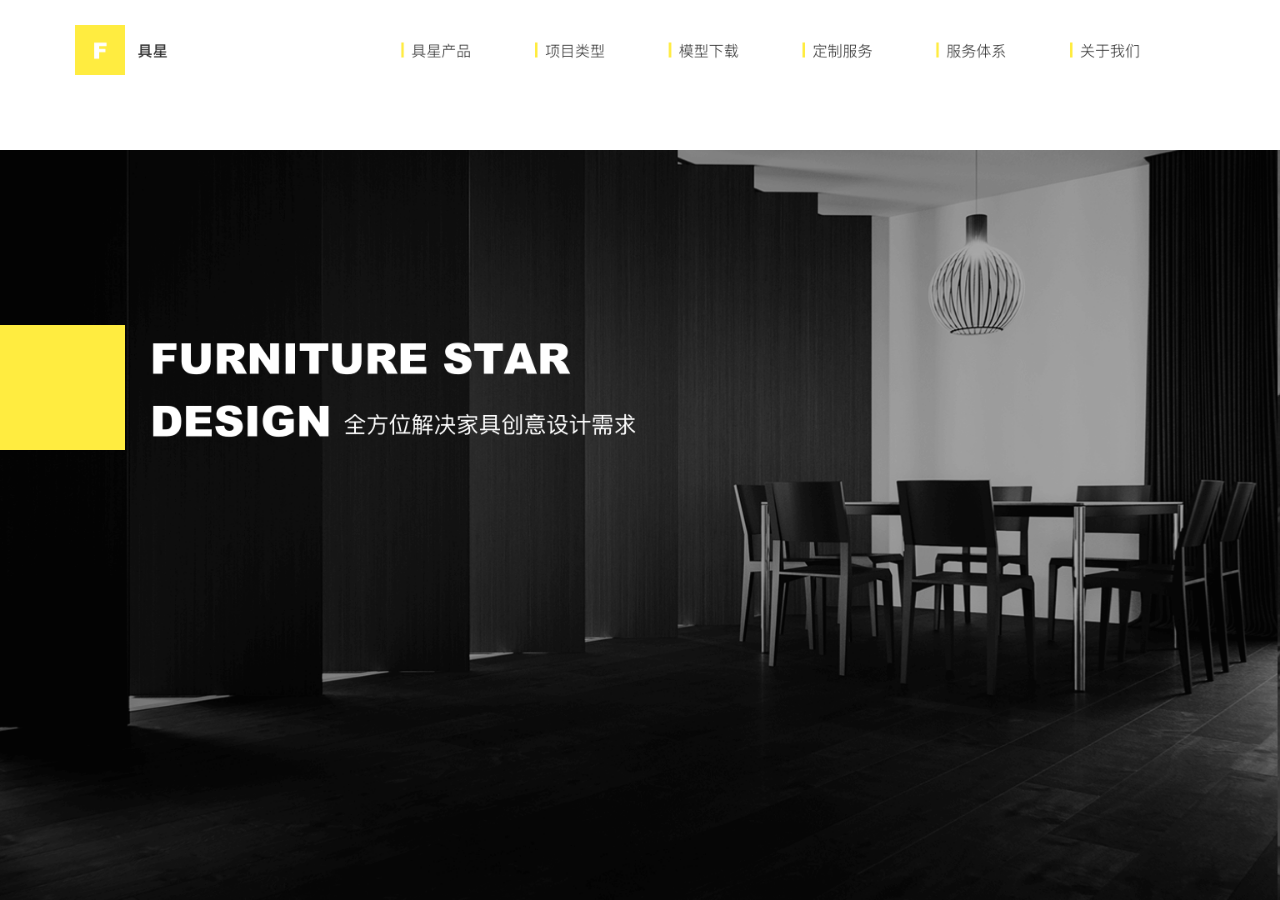
<file: index.html>
<!DOCTYPE HTML>
<html>

	<head>
		<meta charset="UTF-8" />
		<title>具星</title>
		<link rel="stylesheet" type="text/css" href="css/bootstrap-theme.min.css" />
		<link rel="stylesheet" type="text/css" href="css/bootstrap.min.css" />
		<link rel="stylesheet" type="text/css" href="css/fullPage.css" />
		<link rel="stylesheet" type="text/css" href="css/index.css" />
		<link rel="stylesheet" type="text/css" href="css/project_roll.css" />
	</head>

	<body>
		<div id="pageContain">
			<div class="page page1 current">
				<div id="index" class="contain">
				</div>
			</div>
			<div class="page page2">
				<div id="project" class="contain">
					<div id="demo">
						<div id="indemo">
							<div id="demo1" class="lmboxb">
								<ul>
									<li>

										<div>
											<img src="img/1.png"/>
										</div>

										<div>
										</div>

									</li>
									<li>

										<div>
											<img src="img/2.png"/>
										</div>

										<div>
										</div>

									</li>
									<li>

										<div>
											<img src="img/3.png"/>
										</div>

										<div>
										</div>

									</li>
									<li>

										<div>
											<img src="img/4.png"/>
										</div>

										<div>
										</div>

									</li>
									<li>

										<div>
											<img src="img/5.png"/>
										</div>

										<div>
										</div>

									</li>
									<li>

										<div>
											<img src="img/6.png"/>
										</div>

										<div>
										</div>

									</li>
									<li>

										<div>
											<img src="img/7.png"/>
										</div>

										<div>
										</div>

									</li>
									<li>

										<div>
											<img src="img/8.png"/>
										</div>

										<div>
										</div>

									</li>
								</ul>
							</div>
							<div id="demo2"></div>
						</div>
					</div>
				</div>
			</div>
			<div class="page page3">
				<div id="project_type" class="contain">

				</div>
			</div>
			<div class="page page4">
				<div id="model" class="contain">

				</div>
			</div>
			<div class="page page5">
				<div id="custom" class="contain">

				</div>
			</div>
			<div class="page page6">
				<div id="service" class="contain">

				</div>
			</div>
			<div class="page page7">
				<div id="about" class="contain">

				</div>
			</div>
		</div>
		<!--alternative-->
		<div id="nav_index" onclick="goPage(0)">
		</div>
		<div id="nav_project" onclick="goPage(1)">
		</div>
		<div id="nav_project_type" onclick="goPage(2)">
		</div>
		<div id="nav_model" onclick="goPage(3)">
		</div>
		<div id="nav_custom" onclick="goPage(4)">
		</div>
		<div id="nav_service" onclick="goPage(5)">
		</div>
		<div id="nav_about" onclick="goPage(6)">
		</div>
		<ul id="navBar" hidden="hidden">
			<li>1</li>
			<li>2</li>
			<li>3</li>
			<li>4</li>
			<li>5</li>
			<li>6</li>
			<li>7</li>
		</ul>
		<!--alternative-->
	</body>
	<script src="js/bootstrap.min.js" type="text/javascript" charset="utf-8"></script>
	<script src="js/fullPage.min.js" type="text/javascript" charset="utf-8"></script>
	<script type="text/javascript">
		//全屏代码
		var runPage = new FullPage({
			id: 'pageContain', // 外层包裹id
			slideTime: 800, // 每页切换时间(毫秒)
			continuous: false, // 是否循环(即能从最后页跳到第一页面)
			effect: { // 效果参数
				transform: {
					translate: 'Y', // 切换方向 'X'|'Y'|'XY'|'none' 表示 X轴|Y轴|XY轴|无
					scale: [.1, 1], // 缩放 [scalefrom, scaleto] 表示 [起始缩放比例, 结束时缩放比例]
					rotate: [0, 0] // 旋转 [rotatefrom, rotateto] 表示 [起始旋转角度, 结束时旋转角度]
				},
				opacity: [0, 1] // 透明度 [opacityfrom, opacityto] 表示 [起始透明度, 结束时透明度]
			},
			mode: 'wheel,touch,nav:navBar', // 转换模式 'wheel,touch,nav:navBar' 表示 '滚轮,触摸,导航条:导航条id'
			easing: 'ease', // easing('ease','ease-in','ease-in-out' or use cubic-bezier like [.33, 1.81, 1, 1];
			start: 0 // 初始化时被展示的页面页码
			//  ,onSwipeStart : function(index, thisPage) {   // 触摸开始时的回调函数
			//    return 'stop';//当 return 'stop' 时,此次触摸将不会生效
			//  }
			//  ,beforeChange : function(index, thisPage) {   // 滑动开始时的回调函数
			//    return 'stop';//当 return 'stop' 时,此次滑动将还原
			//  }
			//  ,callback : function(index, thisPage) {       // 滑动结束后的回调函数
			//    alert(index);
			//  };
		});

		function goPage(to) {
			runPage.go(to);
		}

		//无缝滚动
		var speed = 30; //数字越大速度越慢
		var tab = document.getElementById("demo");
		var tab1 = document.getElementById("demo1");
		var tab2 = document.getElementById("demo2");
		tab2.innerHTML = tab1.innerHTML;

		function Marquee() {
			if(tab2.offsetWidth - tab.scrollLeft <= 0)
				tab.scrollLeft -= tab1.offsetWidth
			else {
				tab.scrollLeft++;
			}
		}
		var MyMar = setInterval(Marquee, speed);
		tab.onmouseover = function() {
			clearInterval(MyMar)
		};
		tab.onmouseout = function() {
			MyMar = setInterval(Marquee, speed)
		};
	</script>

</html>
</file>
<file: css/fullPage.css>
html {
	-ms-touch-action: none;
	/* 阻止windows Phone 的默认触摸事件 */
}

body,
div,
p {
	margin: 0;
	padding: 0;
}

ul {
	list-style: none;
}

body {
	width: 100%;
	*cursor: default;
	overflow: hidden;
	font: 16px/1.5 "Microsoft YaHei", Helvetica, STHeiti STXihei, Microsoft JhengHei, Arial;
}

#pageContain {
	overflow: hidden;
}

.page {
	display: none;
	width: 100%;
	height: 100%;
	overflow: hidden;
	position: absolute;
	top: 0;
	left: 0;
}

.contain {
	width: 100%;
	height: 100%;
	display: none;
	position: relative;
	z-index: 0;
}

.current .contain,
.slide .contain {
	display: block;
}

.current {
	display: block;
	z-index: 1;
}

.slide {
	display: block;
	z-index: 2;
}

.swipe {
	display: block;
	z-index: 3;
	transition-duration: 0ms !important;
	-webkit-transition-duration: 0ms !important;
}

.page1 {
	/*background: #37c1e3;*/
}

.page2 {
	/*background: #009922;*/
}

.page3 {
	/*background: #992211;*/
}

.page4 {
	/*background: #ff00ff;*/
}

.page5 {
	/*background: #00ff00;*/
}

.page6 {
	/*background: #22ffff;*/
}

.page7 {
	/*background: #D4D4D4;*/
}

#navBar {
	z-index: 3;
	position: absolute;
	top: 6%;
	left: 4%;
}

#navBar .active {
	background: #ccc;
}

#navBar li {
	cursor: pointer;
	margin-bottom: 10px;
	transition: all .7s ease;
	border-radius: 50%;
	line-height: 40px;
	text-align: center;
	width: 40px;
	height: 40px;
}

p {
	width: 200px;
	height: 100px;
	color: #fff;
	text-align: center;
	position: absolute;
	left: 50%;
	top: 50%;
	margin-left: -100px;
	margin-top: -50px;
	opacity: 1;
	transition: all .8s ease;
	transform-origin: 50% 50%;
}

.step1 p {
	transform: translate(0, -50px);
	-webkit-transform: translate(0, -50px);
}

.step2 p {
	opacity: 0;
	transform: scale(2);
	-webkit-transform: scale(2);
}

.step3 p {
	transform: scale(1);
	-webkit-transform: scale(1) opacity: 1;
}

.step4 p {
	-webkit-transform: rotate(360deg) translate(0, -200px) scale(.3);
	transform: rotate(360deg) translate(0, -200px) scale(.3);
	opacity: 0;
}
</file>
<file: css/index.css>
#index {
	background-image: url(../img/index.png);
	background-size: 100%;
}

#nav_index {
	z-index: 3;
	position: absolute;
	top: 34px;
	left: 5.6%;
	width: 300px;
	height: 60px;
}

#project {
	background-image: url(../img/project.png);
	background-size: 100%;
}

#project img {
	width: 231px;
}

#nav_project {
	z-index: 3;
	position: absolute;
	top: 44px;
	left: 31.5%;
	width: 120px;
	height: 30px;
}

#project_type {
	background-image: url(../img/project_type.png);
	background-size: 100%;
}

#nav_project_type {
	z-index: 3;
	position: absolute;
	top: 44px;
	left: 42%;
	width: 120px;
	height: 30px;
}

#model {
	background-image: url(../img/model.png);
	background-size: 100%;
}

#nav_model {
	z-index: 3;
	position: absolute;
	top: 44px;
	left: 52.5%;
	width: 120px;
	height: 30px;
}

#custom {
	background-image: url(../img/custom.png);
	background-size: 100%;
}

#nav_custom {
	z-index: 3;
	position: absolute;
	top: 44px;
	left: 63%;
	width: 120px;
	height: 30px;
}

#service {
	background-image: url(../img/service.png);
	background-size: 100%;
}

#nav_service {
	z-index: 3;
	position: absolute;
	top: 44px;
	left: 73.5%;
	width: 120px;
	height: 30px;
}

#about {
	background-image: url(../img/about.png);
	background-size: 100%;
}

#nav_about {
	z-index: 3;
	position: absolute;
	top: 44px;
	left: 84%;
	width: 120px;
	height: 30px;
}

#navBar li {
	left: 10%;
}
</file>
<file: css/project_roll.css>
ul,
li,
div {
	margin: 0;
	padding: 0;
	font-size: 12px;
}

#demo {
	margin-top: 340px;
	margin-left: 400px;
	width: 1024px;
	float: left;
	overflow: hidden;
	height: 305px;
	border: none;
}

#indemo {
	float: left;
	width: 800%;
}

#demo1,
#demo2 {
	height: 305px;
	float: left;
	display: inline-table;
}

#demo1 li,
#demo2 li {
	width: 250px;
	height: 305px;
	float: left;
	padding-left: 8px;
}

#demo1 li img,
#demo2 li img {
	display: block;
	background: #ccc;
	padding: 1px;
	border: none;
}

#demo1 li span,
#demo2 li span {
	width: 127px;
	height: 30px;
	line-height: 30px;
	text-align: center;
	overflow: hidden;
}

#demo1 {
	float: left;
}

#demo2 {
	float: left;
}
</file>
